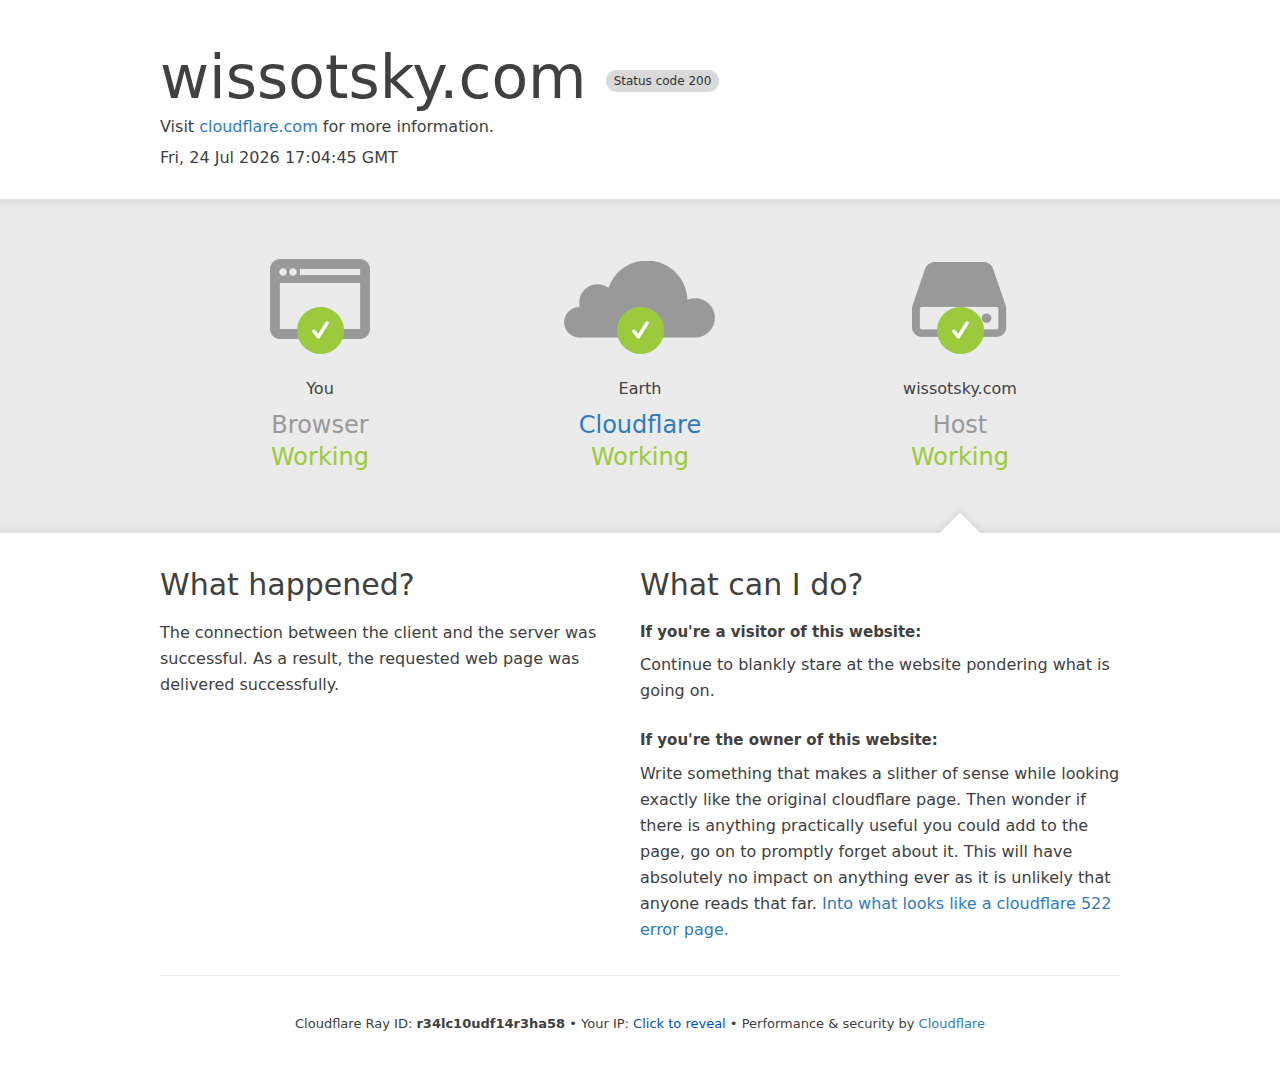
<file: index.html>
<!DOCTYPE html>
<!--[if lt IE 7]> <html class="no-js ie6 oldie" lang="en-US"> <![endif]-->
<!--[if IE 7]>    <html class="no-js ie7 oldie" lang="en-US"> <![endif]-->
<!--[if IE 8]>    <html class="no-js ie8 oldie" lang="en-US"> <![endif]-->
<!--[if gt IE 8]><!-->
<html class="no-js" lang="en-US"> <!--<![endif]-->

<head>


  <title>wissotsky.com | 200: OK</title>
  <meta charset="UTF-8" />
  <meta http-equiv="Content-Type" content="text/html; charset=UTF-8" />
  <meta http-equiv="X-UA-Compatible" content="IE=Edge" />
  <meta name="robots" content="noindex, nofollow" />
  <meta name="viewport" content="width=device-width,initial-scale=1" />
  <link rel="stylesheet" id="cf_styles-css" href="/cf500_main.css" />
  <link rel="stylesheet" href="/main.css"/>


</head>

<body>
  <div id="cf-wrapper">



    <div id="cf-error-details" class="p-0">
      <header class="mx-auto pt-10 lg:pt-6 lg:px-8 w-240 lg:w-full mb-8">
        <h1 class="inline-block sm:block sm:mb-2 font-light text-60 lg:text-4xl text-black-dark leading-tight mr-2">

          <span class="inline-block">wissotsky.com</span>
          <span class="code-label">Status code 200</span>
        </h1>
        <div>
          Visit <a
            href="https://www.cloudflare.com/5xx-error-landing?utm_source=errorcode_522&utm_campaign=wissotsky.com"
            target="_blank" rel="noopener noreferrer">cloudflare.com</a> for more information.
        </div>
        <div id="time" class="mt-3">2023-02-03 13:29:48 UTC</div>
      </header>

      <div class="my-8 bg-gradient-gray">
        <div class="w-240 lg:w-full mx-auto">
          <div class="clearfix md:px-8">

            <div id="cf-browser-status"
              class=" relative w-1/3 md:w-full py-15 md:p-0 md:py-8 md:text-left md:border-solid md:border-0 md:border-b md:border-gray-400 overflow-hidden float-left md:float-none text-center">
              <div class="relative mb-10 md:m-0">

                <span class="cf-icon-browser block md:hidden h-20 bg-center bg-no-repeat"></span>
                <span
                  class="cf-icon-ok w-12 h-12 absolute left-1/2 md:left-auto md:right-0 md:top-0 -ml-6 -bottom-4"></span>

              </div>
              <span class="md:block w-full truncate">You</span>
              <h3 class="md:inline-block mt-3 md:mt-0 text-2xl text-gray-600 font-light leading-1.3">

                Browser

              </h3>
              <span class="leading-1.3 text-2xl text-green-success">Working</span>
            </div>

            <div id="cf-cloudflare-status"
              class=" relative w-1/3 md:w-full py-15 md:p-0 md:py-8 md:text-left md:border-solid md:border-0 md:border-b md:border-gray-400 overflow-hidden float-left md:float-none text-center">
              <div class="relative mb-10 md:m-0">
                <a href="https://www.cloudflare.com/5xx-error-landing?utm_source=errorcode_522&utm_campaign=wissotsky.com"
                  target="_blank" rel="noopener noreferrer">
                  <span id="cloud" class="cf-icon-cloud block md:hidden h-20 bg-center bg-no-repeat" style="animation-delay: -.2s; animation-duration: .15s"></span>
                  <span
                    class="cf-icon-ok w-12 h-12 absolute left-1/2 md:left-auto md:right-0 md:top-0 -ml-6 -bottom-4"></span>
                </a>
              </div>
              <span class="md:block w-full truncate">Earth</span>
              <h3 class="md:inline-block mt-3 md:mt-0 text-2xl text-gray-600 font-light leading-1.3">
                <a href="https://www.cloudflare.com/5xx-error-landing?utm_source=errorcode_522&utm_campaign=wissotsky.com"
                  target="_blank" rel="noopener noreferrer">
                  Cloudflare
                </a>
              </h3>
              <span class="leading-1.3 text-2xl text-green-success">Working</span>
            </div>

            <div id="cf-host-status"
              class="cf-error-source relative w-1/3 md:w-full py-15 md:p-0 md:py-8 md:text-left md:border-solid md:border-0 md:border-b md:border-gray-400 overflow-hidden float-left md:float-none text-center">
              <div class="relative mb-10 md:m-0">

                <span class="cf-icon-server block md:hidden h-20 bg-center bg-no-repeat"></span>
                <span
                  class="cf-icon-ok w-12 h-12 absolute left-1/2 md:left-auto md:right-0 md:top-0 -ml-6 -bottom-4"></span>

              </div>
              <span class="md:block w-full truncate">wissotsky.com</span>
              <h3 class="md:inline-block mt-3 md:mt-0 text-2xl text-gray-600 font-light leading-1.3">

                Host

              </h3>
              <span class="leading-1.3 text-2xl text-green-success">Working</span>
            </div>

          </div>

        </div>
      </div>

      <div class="w-240 lg:w-full mx-auto mb-8 lg:px-8">
        <div class="clearfix">
          <div class="w-1/2 md:w-full float-left pr-6 md:pb-10 md:pr-0 leading-relaxed">
            <h2 class="text-3xl font-normal leading-1.3 mb-4">What happened?</h2>
            <p>The connection between the client and the server was successful. As a result, the requested web page was
              delivered successfully.</p>
          </div>

          <div class="w-1/2 md:w-full float-left leading-relaxed">
            <h2 class="text-3xl font-normal leading-1.3 mb-4">What can I do?</h2>
            <h3 class="text-15 font-semibold mb-2">If you're a visitor of this website:</h3>
            <p class="mb-6">Continue to blankly stare at the website pondering what is going on.</p>


            <h3 class="text-15 font-semibold mb-2">If you're the owner of this website:</h3>
            <p><span>Write something that makes a slither of sense while looking exactly like the original cloudflare page.
                Then wonder if there is anything practically useful you could add to the page, go on to promptly forget about it.
                This will have absolutely no impact on anything ever as it is unlikely that anyone reads that far.
            </span> <a
                rel="noopener noreferrer"
                href="https://support.cloudflare.com/hc/en-us/articles/200171906-Error-522">Into what looks like a cloudflare 522 error page.</a></p>
          </div>
        </div>

      </div>

      <div
        class="cf-error-footer cf-wrapper w-240 lg:w-full py-10 sm:py-4 sm:px-8 mx-auto text-center sm:text-left border-solid border-0 border-t border-gray-300">
        <p class="text-13">
          <span class="cf-footer-item sm:block sm:mb-1">Cloudflare Ray ID: <strong
              class="font-semibold">r34lc10udf14r3ha58</strong></span>
          <span class="cf-footer-separator sm:hidden">&bull;</span>
          <span id="cf-footer-item-ip" class="cf-footer-item hidden sm:block sm:mb-1">
            Your IP:
            <button type="button" id="cf-footer-ip-reveal" class="cf-footer-ip-reveal-btn">Click to reveal</button>
            <span class="hidden" id="cf-footer-ip">127.0.0.1</span>
            <span class="cf-footer-separator sm:hidden">&bull;</span>
          </span>
          <span class="cf-footer-item sm:block sm:mb-1"><span>Performance &amp; security by</span> <a
              rel="noopener noreferrer"
              href="https://www.cloudflare.com/5xx-error-landing?utm_source=errorcode_522&utm_campaign=wissotsky.com"
              id="brand_link" target="_blank">Cloudflare</a></span>

        </p>
        <script>(function () { function d() { var b = a.getElementById("cf-footer-item-ip"), c = a.getElementById("cf-footer-ip-reveal"); b && "classList" in b && (b.classList.remove("hidden"), c.addEventListener("click", function () { c.classList.add("hidden"); a.getElementById("cf-footer-ip").classList.remove("hidden") })) } var a = document; document.addEventListener && a.addEventListener("DOMContentLoaded", d) })();</script>
        <script>
          document.getElementById("time").innerHTML = new Date().toUTCString();
          // when hovering over cloud element lerp scale to 1.1
          document.getElementById('cloud').addEventListener('mouseover', function () {
            document.getElementById('cloud').classList.add('jiggle-icon');
          });
          document.getElementById('cloud').addEventListener('mouseout', function () {
            document.getElementById('cloud').classList.remove('jiggle-icon');
          });
        </script>
      </div><!-- /.error-footer -->


    </div>
  </div>
</body>

</html>
</file>
<file: cf500_main.css>
.container {
    width: 100%
}

.bg-white {
    --bg-opacity: 1;
    background-color: #fff;
    background-color: rgba(255, 255, 255, var(--bg-opacity))
}

.bg-center {
    background-position: 50%
}

.bg-no-repeat {
    background-repeat: no-repeat
}

.border-gray-300 {
    --border-opacity: 1;
    border-color: #ebebeb;
    border-color: rgba(235, 235, 235, var(--border-opacity))
}

.rounded {
    border-radius: .25rem
}

.border-solid {
    border-style: solid
}

.border-0 {
    border-width: 0
}

.border {
    border-width: 1px
}

.border-t {
    border-top-width: 1px
}

.cursor-pointer {
    cursor: pointer
}

.block {
    display: block
}

.inline-block {
    display: inline-block
}

.table {
    display: table
}

.hidden {
    display: none
}

.float-left {
    float: left
}

.clearfix:after {
    content: "";
    display: table;
    clear: both
}

.font-mono {
    font-family: monaco, courier, monospace
}

.font-light {
    font-weight: 300
}

.font-normal {
    font-weight: 400
}

.font-semibold {
    font-weight: 600
}

.h-12 {
    height: 3rem
}

.h-20 {
    height: 5rem
}

.text-13 {
    font-size: 13px
}

.text-15 {
    font-size: 15px
}

.text-60 {
    font-size: 60px
}

.text-2xl {
    font-size: 1.5rem
}

.text-3xl {
    font-size: 1.875rem
}

.leading-tight {
    line-height: 1.25
}

.leading-normal {
    line-height: 1.5
}

.leading-relaxed {
    line-height: 1.625
}

.leading-1\.3 {
    line-height: 1.3
}

.my-8 {
    margin-top: 2rem;
    margin-bottom: 2rem
}

.mx-auto {
    margin-left: auto;
    margin-right: auto
}

.mr-2 {
    margin-right: .5rem
}

.mb-2 {
    margin-bottom: .5rem
}

.mt-3 {
    margin-top: .75rem
}

.mb-4 {
    margin-bottom: 1rem
}

.ml-4 {
    margin-left: 1rem
}

.mt-6 {
    margin-top: 1.5rem
}

.mb-6 {
    margin-bottom: 1.5rem
}

.mb-8 {
    margin-bottom: 2rem
}

.mb-10 {
    margin-bottom: 2.5rem
}

.ml-10 {
    margin-left: 2.5rem
}

.mb-15 {
    margin-bottom: 3.75rem
}

.-ml-6 {
    margin-left: -1.5rem
}

.overflow-hidden {
    overflow: hidden
}

.p-0 {
    padding: 0
}

.py-2 {
    padding-top: .5rem;
    padding-bottom: .5rem
}

.px-4 {
    padding-left: 1rem;
    padding-right: 1rem
}

.py-8 {
    padding-top: 2rem;
    padding-bottom: 2rem
}

.py-10 {
    padding-top: 2.5rem;
    padding-bottom: 2.5rem
}

.py-15 {
    padding-top: 3.75rem;
    padding-bottom: 3.75rem
}

.pr-6 {
    padding-right: 1.5rem
}

.pt-10 {
    padding-top: 2.5rem
}

.absolute {
    position: absolute
}

.relative {
    position: relative
}

.left-1\/2 {
    left: 50%
}

.-bottom-4 {
    bottom: -1rem
}

.resize {
    resize: both
}

.text-center {
    text-align: center
}

.text-black-dark {
    --text-opacity: 1;
    color: #404040;
    color: rgba(64, 64, 64, var(--text-opacity))
}

.text-gray-600 {
    --text-opacity: 1;
    color: #999;
    color: rgba(153, 153, 153, var(--text-opacity))
}

.text-red-error {
    --text-opacity: 1;
    color: #bd2426;
    color: rgba(189, 36, 38, var(--text-opacity))
}

.text-green-success {
    --text-opacity: 1;
    color: #9bca3e;
    color: rgba(155, 202, 62, var(--text-opacity))
}

.antialiased {
    -webkit-font-smoothing: antialiased;
    -moz-osx-font-smoothing: grayscale
}

.truncate {
    overflow: hidden;
    text-overflow: ellipsis;
    white-space: nowrap
}

.w-12 {
    width: 3rem
}

.w-240 {
    width: 60rem
}

.w-1\/2 {
    width: 50%
}

.w-1\/3 {
    width: 33.333333%
}

.w-full {
    width: 100%
}

.transition {
    -webkit-transition-property: background-color, border-color, color, fill, stroke, opacity, box-shadow, -webkit-transform;
    transition-property: background-color, border-color, color, fill, stroke, opacity, box-shadow, -webkit-transform;
    transition-property: background-color, border-color, color, fill, stroke, opacity, box-shadow, transform;
    transition-property: background-color, border-color, color, fill, stroke, opacity, box-shadow, transform, -webkit-transform
}

body,
html {
    --text-opacity: 1;
    color: #404040;
    color: rgba(64, 64, 64, var(--text-opacity));
    -webkit-font-smoothing: antialiased;
    -moz-osx-font-smoothing: grayscale;
    font-family: system-ui, -apple-system, BlinkMacSystemFont, Segoe UI, Roboto, Helvetica Neue, Arial, Noto Sans, sans-serif, Apple Color Emoji, Segoe UI Emoji, Segoe UI Symbol, Noto Color Emoji;
    font-size: 16px
}

*,
body,
html {
    margin: 0;
    padding: 0
}

* {
    box-sizing: border-box
}

a {
    --text-opacity: 1;
    color: #2f7bbf;
    color: rgba(47, 123, 191, var(--text-opacity));
    text-decoration: none;
    -webkit-transition-property: all;
    transition-property: all;
    -webkit-transition-duration: .15s;
    transition-duration: .15s;
    -webkit-transition-timing-function: cubic-bezier(0, 0, .2, 1);
    transition-timing-function: cubic-bezier(0, 0, .2, 1)
}

a:hover {
    --text-opacity: 1;
    color: #f68b1f;
    color: rgba(246, 139, 31, var(--text-opacity))
}

img {
    display: block;
    width: 100%;
    height: auto
}

#what-happened-section p {
    font-size: 15px;
    line-height: 1.5
}

strong {
    font-weight: 600
}

.bg-gradient-gray {
    background-image: -webkit-linear-gradient(top, #dedede, #ebebeb 3%, #ebebeb 97%, #dedede)
}

.cf-error-source:after {
    position: absolute;
    --bg-opacity: 1;
    background-color: #fff;
    background-color: rgba(255, 255, 255, var(--bg-opacity));
    width: 2.5rem;
    height: 2.5rem;
    --transform-translate-x: 0;
    --transform-translate-y: 0;
    --transform-rotate: 0;
    --transform-skew-x: 0;
    --transform-skew-y: 0;
    --transform-scale-x: 1;
    --transform-scale-y: 1;
    -webkit-transform: translateX(var(--transform-translate-x)) translateY(var(--transform-translate-y)) rotate(var(--transform-rotate)) skewX(var(--transform-skew-x)) skewY(var(--transform-skew-y)) scaleX(var(--transform-scale-x)) scaleY(var(--transform-scale-y));
    -ms-transform: translateX(var(--transform-translate-x)) translateY(var(--transform-translate-y)) rotate(var(--transform-rotate)) skewX(var(--transform-skew-x)) skewY(var(--transform-skew-y)) scaleX(var(--transform-scale-x)) scaleY(var(--transform-scale-y));
    transform: translateX(var(--transform-translate-x)) translateY(var(--transform-translate-y)) rotate(var(--transform-rotate)) skewX(var(--transform-skew-x)) skewY(var(--transform-skew-y)) scaleX(var(--transform-scale-x)) scaleY(var(--transform-scale-y));
    --transform-rotate: 45deg;
    content: "";
    bottom: -1.75rem;
    left: 50%;
    margin-left: -1.25rem;
    box-shadow: 0 0 4px 4px #dedede
}

@media screen and (max-width:720px) {
    .cf-error-source:after {
        display: none
    }
}

.cf-icon-browser {
    background-image: url(/cf500_cf-icon-browser.png)
}

.cf-icon-cloud {
    background-image: url(/cf500_cf-icon-cloud.png)
}

.cf-icon-server {
    background-image: url(/cf500_cf-icon-server.png)
}

.cf-icon-ok {
    background-image: url(/cf500_cf-icon-ok.png)
}

.cf-icon-error {
    background-image: url(/cf500_cf-icon-error.png)
}

#cf-wrapper .feedback-hidden {
    display: none
}

#cf-wrapper .feedback-success {
    min-height: 33px;
    line-height: 33px
}

#cf-wrapper .cf-button {
    color: #0051c3;
    font-size: 13px;
    border-color: #0045a6;
    -webkit-transition-timing-function: ease;
    transition-timing-function: ease;
    -webkit-transition-duration: .2s;
    transition-duration: .2s;
    -webkit-transition-property: background-color, border-color, color;
    transition-property: background-color, border-color, color
}

#cf-wrapper .cf-button:hover {
    color: #fff;
    background-color: #003681
}

.cf-error-footer .hidden {
    display: none
}

.cf-error-footer .cf-footer-ip-reveal-btn {
    -webkit-appearance: button;
    -moz-appearance: button;
    appearance: button;
    text-decoration: none;
    background: none;
    color: inherit;
    border: none;
    padding: 0;
    font: inherit;
    cursor: pointer;
    color: #0051c3;
    -webkit-transition: color .15s ease;
    transition: color .15s ease
}

.cf-error-footer .cf-footer-ip-reveal-btn:hover {
    color: #ee730a
}

.code-label {
    background-color: #d9d9d9;
    color: #313131;
    font-weight: 500;
    border-radius: 1.25rem;
    font-size: .75rem;
    line-height: 4.5rem;
    padding: .25rem .5rem;
    height: 4.5rem;
    white-space: nowrap;
    vertical-align: middle
}

@media (max-width:639px) {
    .sm\:block {
        display: block
    }

    .sm\:hidden {
        display: none
    }

    .sm\:mb-1 {
        margin-bottom: .25rem
    }

    .sm\:mb-2 {
        margin-bottom: .5rem
    }

    .sm\:py-4 {
        padding-top: 1rem;
        padding-bottom: 1rem
    }

    .sm\:px-8 {
        padding-left: 2rem;
        padding-right: 2rem
    }

    .sm\:text-left {
        text-align: left
    }
}

@media (max-width:720px) {
    .md\:border-gray-400 {
        --border-opacity: 1;
        border-color: #dedede;
        border-color: rgba(222, 222, 222, var(--border-opacity))
    }

    .md\:border-solid {
        border-style: solid
    }

    .md\:border-0 {
        border-width: 0
    }

    .md\:border-b {
        border-bottom-width: 1px
    }

    .md\:block {
        display: block
    }

    .md\:inline-block {
        display: inline-block
    }

    .md\:hidden {
        display: none
    }

    .md\:float-none {
        float: none
    }

    .md\:text-3xl {
        font-size: 1.875rem
    }

    .md\:m-0 {
        margin: 0
    }

    .md\:mt-0 {
        margin-top: 0
    }

    .md\:mb-2 {
        margin-bottom: .5rem
    }

    .md\:p-0 {
        padding: 0
    }

    .md\:py-8 {
        padding-top: 2rem;
        padding-bottom: 2rem
    }

    .md\:px-8 {
        padding-left: 2rem;
        padding-right: 2rem
    }

    .md\:pr-0 {
        padding-right: 0
    }

    .md\:pb-10 {
        padding-bottom: 2.5rem
    }

    .md\:top-0 {
        top: 0
    }

    .md\:right-0 {
        right: 0
    }

    .md\:left-auto {
        left: auto
    }

    .md\:text-left {
        text-align: left
    }

    .md\:w-full {
        width: 100%
    }
}

@media (max-width:1023px) {
    .lg\:text-sm {
        font-size: .875rem
    }

    .lg\:text-2xl {
        font-size: 1.5rem
    }

    .lg\:text-4xl {
        font-size: 2.25rem
    }

    .lg\:leading-relaxed {
        line-height: 1.625
    }

    .lg\:px-8 {
        padding-left: 2rem;
        padding-right: 2rem
    }

    .lg\:pt-6 {
        padding-top: 1.5rem
    }

    .lg\:w-full {
        width: 100%
    }
}
</file>
<file: main.css>
.jiggle-icon:nth-child(2n) {
    animation-name: jiggle-icon-keyframes1;
    animation-iteration-count: infinite;
    transform-origin: 50% 10%;
}

.jiggle-icon:nth-child(2n-1) {
    animation-name: jiggle-icon-keyframes2;
    animation-iteration-count: infinite;
    animation-direction: alternate;
    transform-origin: 30% 5%;
}

@keyframes jiggle-icon-keyframes1 {
    0% {
        transform: rotate(-1deg);
        animation-timing-function: ease-in;
    }

    50% {
        transform: rotate(1.5deg);
        animation-timing-function: ease-out;
    }
}

@keyframes jiggle-icon-keyframes2 {
    0% {
        transform: rotate(1deg);
        animation-timing-function: ease-in;
    }

    50% {
        transform: rotate(-1.5deg);
        animation-timing-function: ease-out;
    }
}
</file>
